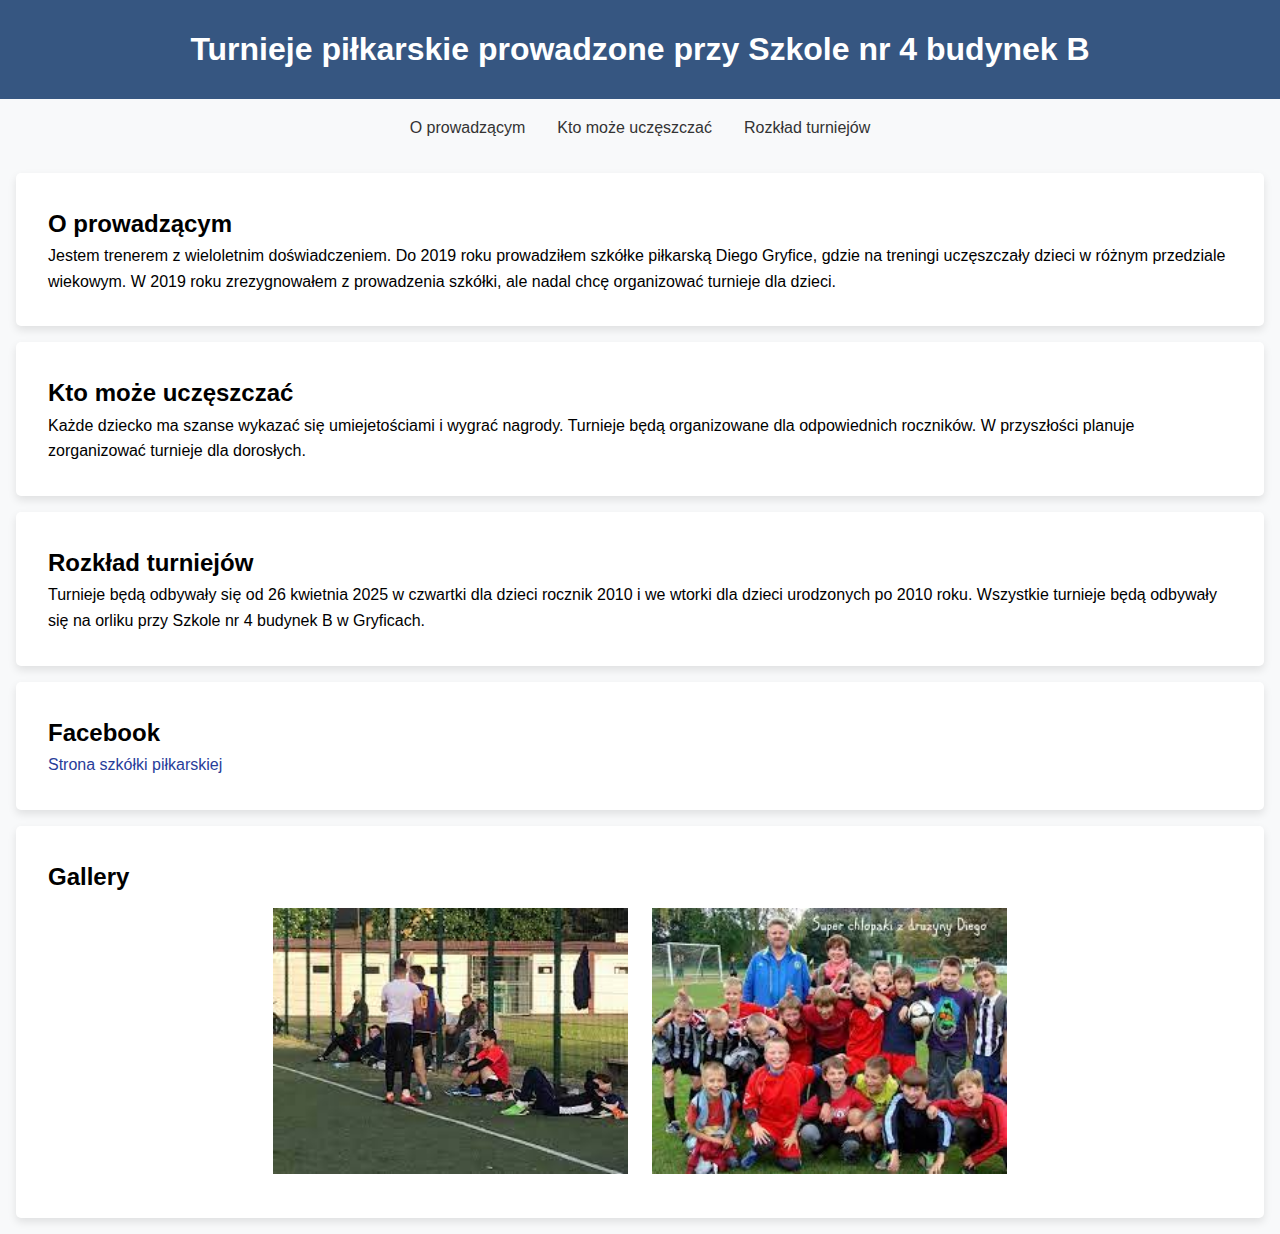
<file: index.html>
<!DOCTYPE html>
<html lang="pl">
<head>
    <meta charset="UTF-8">
    <meta name="viewport" content="width=device-width, initial-scale=1.0">
    <meta name="description" content="Strona zawierająca informajce o turniejach dla dzieci w gryfiach.">
    <meta name ="keywords" content="Turnieje, Gryfice">
    <title>Gryfice turnieje piłkarskie</title>
    <link rel="stylesheet" href="style.css">
</head>
<body>
    <main>
        <header>
            <h1>Turnieje piłkarskie prowadzone przy Szkole nr 4 budynek B</h1>
        </header>
        <nav>
            <ul>
                <li><a href="#about">O prowadzącym</a></li>
                <li><a href="#who">Kto może uczęszczać</a></li>
                <li><a href="#schedule">Rozkład turniejów</a></li>
            </ul>
        </nav>
        <article>
            <section>
                <h2>O prowadzącym</h2>
                <div class="image-text-container">
                    <p>
                        Jestem trenerem z wieloletnim doświadczeniem. Do 2019 roku prowadziłem szkółke piłkarską Diego Gryfice, gdzie na treningi uczęszczały dzieci w różnym przedziale wiekowym. W 2019 roku zrezygnowałem z prowadzenia szkółki, ale nadal chcę organizować turnieje dla dzieci. 
                    </p>
                </div>
            </section>
            <section>
                <h2>Kto może uczęszczać</h2>
                <p>
                    Każde dziecko ma szanse wykazać się umiejetościami i wygrać nagrody. Turnieje będą organizowane dla odpowiednich roczników. W przyszłości planuje zorganizować turnieje dla dorosłych.
                </p>
            </section>
            <section>
                <h2>Rozkład turniejów</h2>
                <p>
                    Turnieje będą odbywały się od 26 kwietnia 2025 w czwartki dla dzieci rocznik 2010 i we wtorki dla dzieci urodzonych po 2010 roku. Wszystkie turnieje będą odbywały się na orliku przy Szkole nr 4 budynek B w Gryficach. 
                </p>
            </section>
            <section>
                <h2>Facebook</h2>
                <p>
                    <a href="https://www.facebook.com/SzkolkaPilkarskaDiego/?locale=pl_PL" target="_blank" rel="noopener noreferrer">Strona szkółki piłkarskiej</a>
                </p>
            </section>
            <section>
                <h2>Gallery</h2>
                <div class="gallery">
                    <img src="Diego gryfice.jpg" alt="Diego 2">
                    <img src="Diego 2.jpg" alt="Diego 1">
                </div>
            </section>
        </article>
    </main>
</body>
</html>
</file>
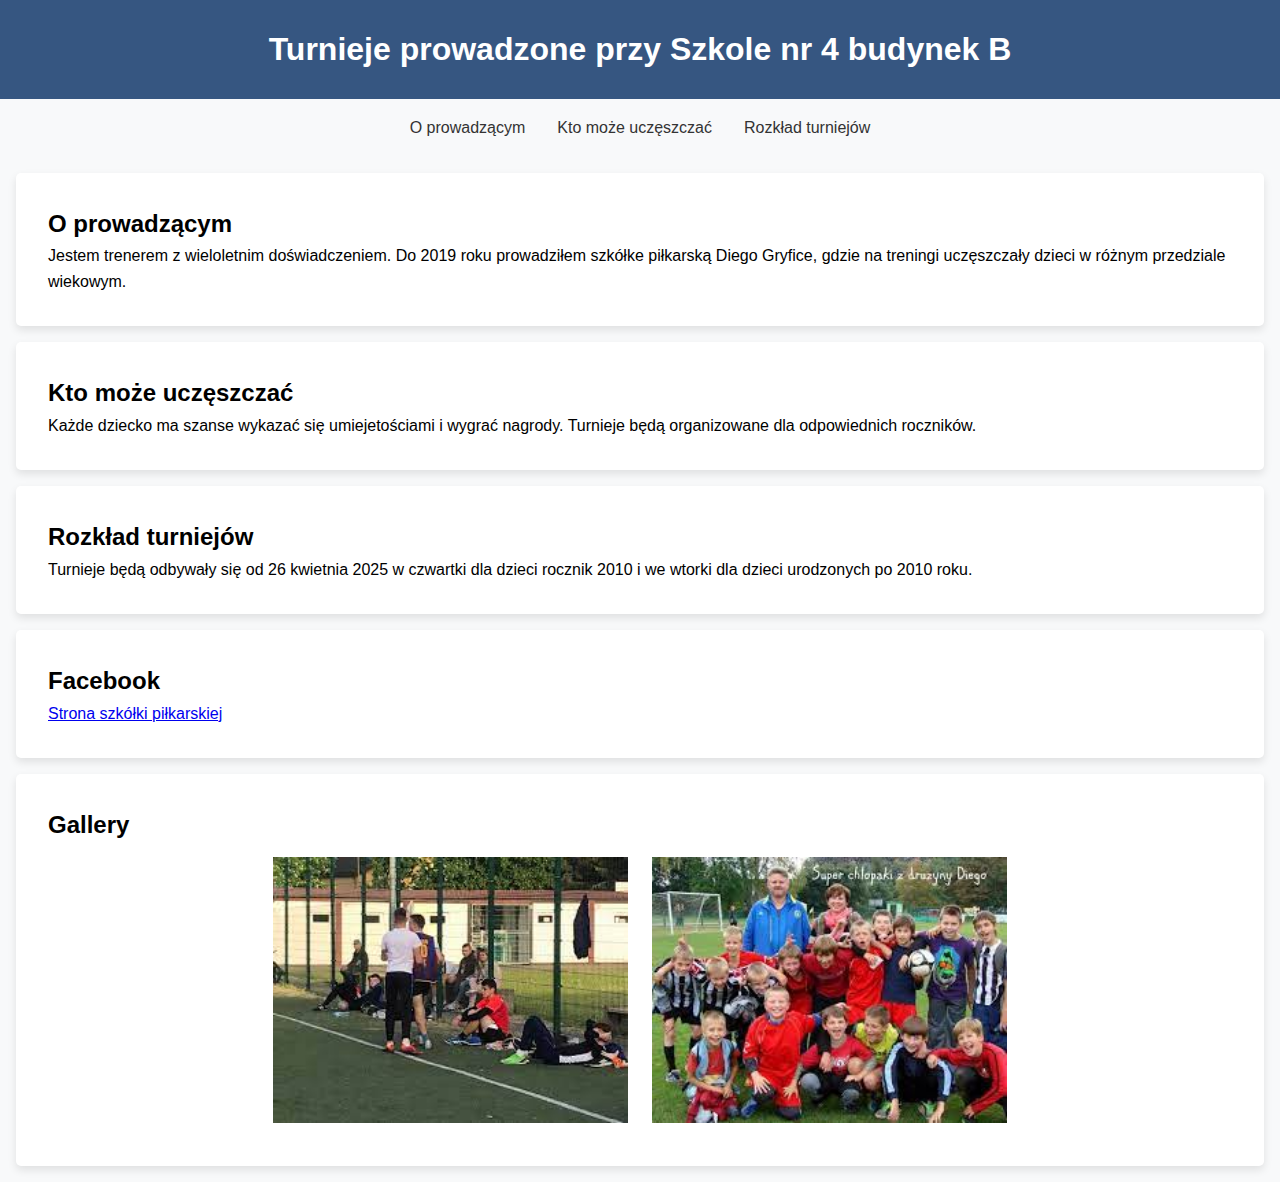
<file: strona/index.html>
<!DOCTYPE html>
<html lang="pl">
<head>
    <meta charset="UTF-8">
    <meta name="viewport" content="width=device-width, initial-scale=1.0">
    <title>Gryfice turnieje</title>
    <link rel="stylesheet" href="style.css">
</head>
<body>
    <main>
        <header>
            <h1>Turnieje prowadzone przy Szkole nr 4 budynek B</h1>
        </header>
        <nav>
            <ul>
                <li><a href="#about">O prowadzącym</a></li>
                <li><a href="#who">Kto może uczęszczać</a></li>
                <li><a href="#schedule">Rozkład turniejów</a></li>
            </ul>
        </nav>
        <article>
            <section>
                <h2>O prowadzącym</h2>
                <div class="image-text-container">
                    <p>
                        Jestem trenerem z wieloletnim doświadczeniem. Do 2019 roku prowadziłem szkółke piłkarską Diego Gryfice, gdzie na treningi uczęszczały dzieci w różnym przedziale wiekowym. 
                    </p>
                </div>
            </section>
            <section>
                <h2>Kto może uczęszczać</h2>
                <p>
                    Każde dziecko ma szanse wykazać się umiejetościami i wygrać nagrody. Turnieje będą organizowane dla odpowiednich roczników.
                </p>
            </section>
            <section>
                <h2>Rozkład turniejów</h2>
                <p>
                    Turnieje będą odbywały się od 26 kwietnia 2025 w czwartki dla dzieci rocznik 2010 i we wtorki dla dzieci urodzonych po 2010 roku.
                </p>
            </section>
            <section>
                <h2>Facebook</h2>
                <p>
                    <a href="https://www.facebook.com/SzkolkaPilkarskaDiego/?locale=pl_PL" target="_blank" rel="noopener noreferrer">Strona szkółki piłkarskiej</a>
                </p>
            </section>
            <section>
                <h2>Gallery</h2>
                <div class="gallery">
                    <img src="Diego gryfice.jpg" alt="Diego 2">
                    <img src="Diego 2.jpg" alt="Diego 1">
                </div>
            </section>
        </article>
    </main>
</body>
</html>
</file>
<file: style.css>
:root {
    --main-bg-color: #f8f9fa;
    --header-bg-color: #365681;
    --header-color: #ffffff;
    --section-bg-color: #ffffff;
    --box-shadow-color: rgba(0, 0, 0, 0.1);
}

* {
    margin: 0;
    padding: 0;
    box-sizing: border-box;
}

body {
    font-family: 'Arial', sans-serif;
    background-color: var(--main-bg-color);
    scroll-behavior: smooth;
    font-size: 1rem;
    line-height: 1.6;
}

@media (max-width: 768px) {
    body {
        font-size: 0.875rem;
    }
}

header {
    background-color: var(--header-bg-color);
    color: var(--header-color);
    padding: 1.5rem 0;
    text-align: center;
}

header.scrolled {
    background-color: var(--header-bg-color);
    transition: background-color 200ms linear;
}

nav a:hover {
    color: var(--header-color);
}

section {
    padding: 2rem;
    margin: 1rem;
    background-color: var(--section-bg-color);
    box-shadow: 0 4px 8px var(--box-shadow-color);
    border-radius: 5px;
}
header img {
    width: 80%;
    height: auto;
    display: block;
    margin: 0 auto;
}

.image-text-container img {
    width: 40%;
    float: left;
    margin-right: 10px;
}

article img {
    width: 80%;
    height: auto;
    margin: 20px auto;
    display: block;
}

nav a:hover {
    color: var(--header-color);
}

section {
    padding: 2rem;
    margin: 1rem;
    background-color: var(--section-bg-color);
    box-shadow: 0 4px 8px var(--box-shadow-color);
    border-radius: 5px;
}

header img {
    width: 80%;
    height: auto;
    display: block;
    margin: 0 auto;
}

.image-text-container img {
    width: 40%;
    float: left;
    margin-right: 10px;
}

article img {
    width: 80%;
    height: auto;
    margin: 20px auto;
    display: block;
}

.gallery {
    display: flex;
    flex-wrap: wrap;
    justify-content: center;
}

.gallery img {
    width: 30%;
    margin: 1%;
}

nav {
    display: flex;
    justify-content: space-around;
    padding: 1rem 0;
}

nav ul {
    display: flex;
    list-style-type: none;
}

nav ul li {
    margin: 0 1rem;
}

nav ul li a {
    color: #333;
    text-decoration: none;
}

@media (max-width: 768px) {
    nav {
        flex-direction: column;
        align-items: center;
    }

    nav ul {
        flex-direction: column;
    }

    nav ul li {
        margin: 0.5rem 0;
    }
}

nav {
    display: flex;
    justify-content: space-around;
    padding: 1rem 0;
}

nav ul {
    display: flex;
    list-style-type: none;
}

nav ul li {
    margin: 0 1rem;
}

nav ul li a {
    color: #333;
    text-decoration: none;
}

.gallery {
    display: flex;
    flex-wrap: wrap;
    justify-content: center;
}

.gallery img {
    width: 30%;
    margin: 1%;
}

@media (max-width: 768px) {
    nav {
        flex-direction: column;
        align-items: center;
    }

    nav ul {
        flex-direction: column;
    }

    nav ul li {
        margin: 0.5rem 0;
    }

    .gallery img {
        width: 90%;
    }
}
a {
    color: #283d9a; 
    text-decoration: none;
}
a:hover {
    color: #283d9a; 
}
</file>
<file: strona/style.css>
:root {
    --main-bg-color: #f8f9fa;
    --header-bg-color: #365681;
    --header-color: #ffffff;
    --section-bg-color: #ffffff;
    --box-shadow-color: rgba(0, 0, 0, 0.1);
}

* {
    margin: 0;
    padding: 0;
    box-sizing: border-box;
}

body {
    font-family: 'Arial', sans-serif;
    background-color: var(--main-bg-color);
    scroll-behavior: smooth;
    font-size: 1rem;
    line-height: 1.6;
}

@media (max-width: 768px) {
    body {
        font-size: 0.875rem;
    }
}

header {
    background-color: var(--header-bg-color);
    color: var(--header-color);
    padding: 1.5rem 0;
    text-align: center;
}

header.scrolled {
    background-color: var(--header-bg-color);
    transition: background-color 200ms linear;
}

nav a:hover {
    color: var(--header-color);
}

section {
    padding: 2rem;
    margin: 1rem;
    background-color: var(--section-bg-color);
    box-shadow: 0 4px 8px var(--box-shadow-color);
    border-radius: 5px;
}
header img {
    width: 80%;
    height: auto;
    display: block;
    margin: 0 auto;
}

.image-text-container img {
    width: 40%;
    float: left;
    margin-right: 10px;
}

article img {
    width: 80%;
    height: auto;
    margin: 20px auto;
    display: block;
}

nav a:hover {
    color: var(--header-color);
}

section {
    padding: 2rem;
    margin: 1rem;
    background-color: var(--section-bg-color);
    box-shadow: 0 4px 8px var(--box-shadow-color);
    border-radius: 5px;
}

header img {
    width: 80%;
    height: auto;
    display: block;
    margin: 0 auto;
}

.image-text-container img {
    width: 40%;
    float: left;
    margin-right: 10px;
}

article img {
    width: 80%;
    height: auto;
    margin: 20px auto;
    display: block;
}

.gallery {
    display: flex;
    flex-wrap: wrap;
    justify-content: center;
}

.gallery img {
    width: 30%;
    margin: 1%;
}

nav {
    display: flex;
    justify-content: space-around;
    padding: 1rem 0;
}

nav ul {
    display: flex;
    list-style-type: none;
}

nav ul li {
    margin: 0 1rem;
}

nav ul li a {
    color: #333;
    text-decoration: none;
}

@media (max-width: 768px) {
    nav {
        flex-direction: column;
        align-items: center;
    }

    nav ul {
        flex-direction: column;
    }

    nav ul li {
        margin: 0.5rem 0;
    }
}

nav {
    display: flex;
    justify-content: space-around;
    padding: 1rem 0;
}

nav ul {
    display: flex;
    list-style-type: none;
}

nav ul li {
    margin: 0 1rem;
}

nav ul li a {
    color: #333;
    text-decoration: none;
}

.gallery {
    display: flex;
    flex-wrap: wrap;
    justify-content: center;
}

.gallery img {
    width: 30%;
    margin: 1%;
}

@media (max-width: 768px) {
    nav {
        flex-direction: column;
        align-items: center;
    }

    nav ul {
        flex-direction: column;
    }

    nav ul li {
        margin: 0.5rem 0;
    }

    .gallery img {
        width: 90%;
    }
}
</file>
